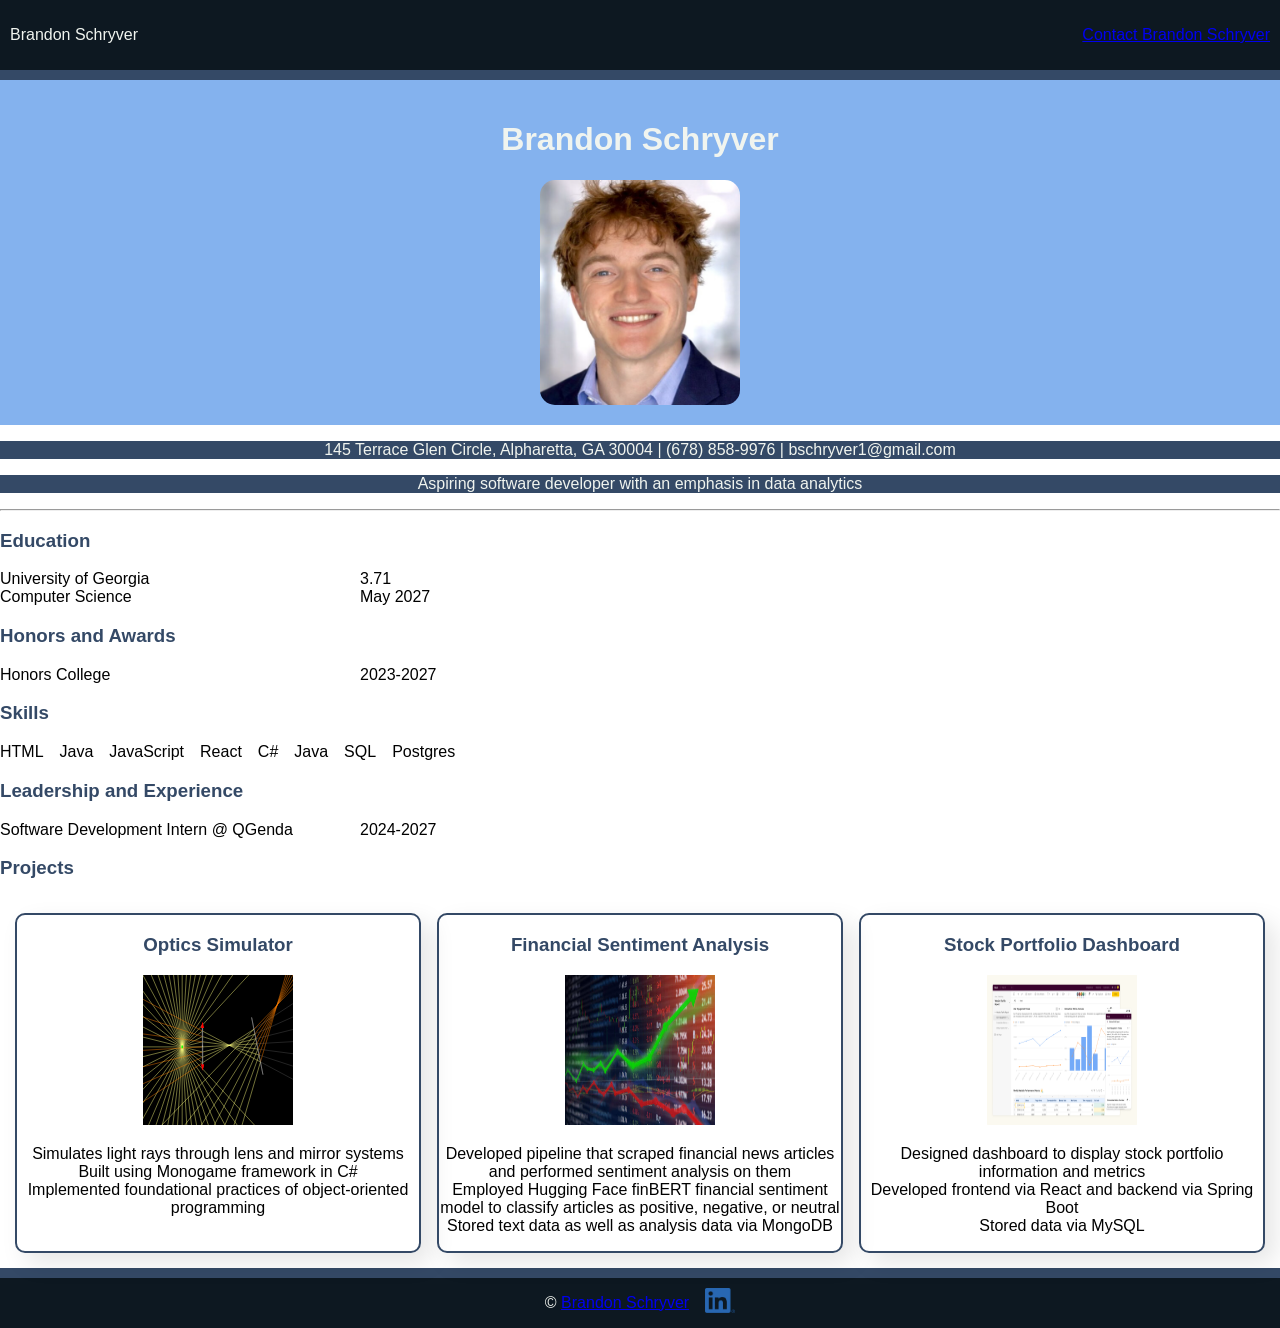
<file: index.html>
<!DOCTYPE html>
<html lang="en">
  <head>
    <meta charset="UTF-8" />
    <meta name="viewport" content="width=device-width, initial-scale=1.0" />
    <link rel="stylesheet" href="css/style.css" />
    <title>Brandon Schryver</title>
  </head>
  <body>
    <nav>
        <p>Brandon Schryver</p>
        <p><a href="contact.html">Contact Brandon Schryver</a></p>
    </nav>
    <header>
        <h1>Brandon Schryver</h1>
        <img src="images/headshot.png" alt="Brandon Schryver" width="200" height="225">
    </header>
    <p class="address">145 Terrace Glen Circle, Alpharetta, GA 30004 | (678) 858-9976 | bschryver1@gmail.com</p>
    <p class="tagline">Aspiring software developer with an emphasis in data analytics</p>
    <hr>
    <section>
        <h3>Education</h3>
        <dl>
            <dt>University of Georgia</dt>
            <dd>3.71</dd>
            <dt>Computer Science</dt>
            <dd>May 2027</dd>
        </dl>
    </section>
    <section>
        <h3>Honors and Awards</h3>
        <dl>
            <dt>Honors College</dt>
            <dd>2023-2027</dd>
        </dl>
    </section>
    <section>
        <h3>Skills</h3>
        <ul>
            <li>HTML</li>
            <li>Java</li>
            <li>JavaScript</li>
            <li>React</li>
            <li>C#</li>
            <li>Java</li>
            <li>SQL</li>
            <li>Postgres</li>
        </ul>
    </section>
    <section>
        <h3>Leadership and Experience</h3>
        <dl>
            <dt><a href="https://www.qgenda.com/">Software Development Intern @ QGenda</a></dt>
            <dd>2024-2027</dd>
        </dl>
    </section>
    <section>
        <h3>Projects</h3>
        <div class="three-col">
            <div class="card">
                <h3>Optics Simulator</h3>
                <img src="images/extended_rays.svg" alt="Optics Simulator" width="150" height="150">
                <ul>
                    <li>Simulates light rays through lens and mirror systems</li>
                    <li>Built using Monogame framework in C#</li>
                    <li>Implemented foundational practices of object-oriented programming</li>
                </ul>
            </div>
            <div class="card">
            <h3>Financial Sentiment Analysis</h3>
            <img src="images/stock_sentiment.jpeg" alt="Financial Sentiment Analysis" width="150" height="150">
            <ul>
                <li>Developed pipeline that scraped financial news articles and performed sentiment analysis on them</li>
                <li>Employed Hugging Face finBERT financial sentiment model to classify articles as positive, negative, or neutral</li>
                <li>Stored text data as well as analysis data via MongoDB</li>
            </ul>
          </div>
          <div class="card">
              <h3>Stock Portfolio Dashboard</h3>
              <img src="images/stock_portfolio.png" alt="Stock Portfolio Dashboard" width="150" height="150">
              <ul>
                  <li>Designed dashboard to display stock portfolio information and metrics</li>
                  <li>Developed frontend via React and backend via Spring Boot</li>
                  <li>Stored data via MySQL</li>
              </ul>
          </div>
        </div>
    </section>
    <footer>
        <p>© <a href="contact.html">Brandon Schryver</a></p>
        <a href="https://www.linkedin.com/in/brandon-schryver/" target="_blank">
            <img src="images/linkedin.png" alt="LinkedIn" width="30" height="auto">
        </a>
    </footer>
  </body>
</html>
</file>
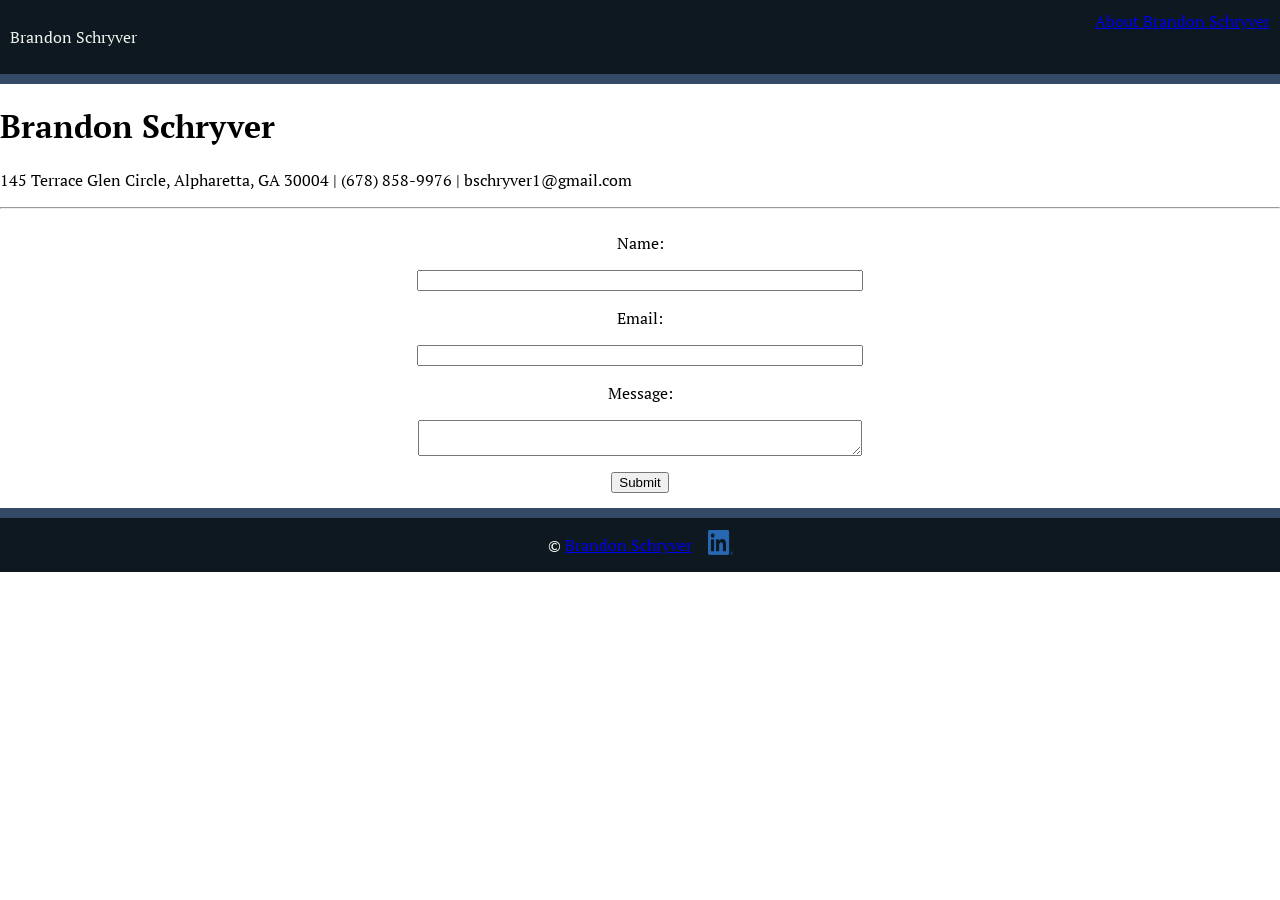
<file: contact.html>
<!DOCTYPE html>
<html lang="en">
  <head>
    <meta charset="UTF-8" />
    <meta name="viewport" content="width=device-width, initial-scale=1.0" />
    <link rel="stylesheet" href="css/style.css" />
    <link rel="preconnect" href="https://fonts.googleapis.com">
    <link rel="preconnect" href="https://fonts.gstatic.com" crossorigin>
    <link href="https://fonts.googleapis.com/css2?family=PT+Serif:ital,wght@0,400;0,700;1,400;1,700&display=swap" rel="stylesheet">
    <title>Brandon Schryver</title>
  </head>
  <body>
    <nav>
        <p>Brandon Schryver</p>
        <a href="index.html">About Brandon Schryver</a>
    </nav>
    <h1>Brandon Schryver</h1>
    <p>145 Terrace Glen Circle, Alpharetta, GA 30004 | (678) 858-9976 | bschryver1@gmail.com</p>
    <hr>
    <section>
        <form action="https://formsubmit.co/bschryver1@gmail.com" method="POST" class="one-col">
            <label for="name">Name:</label>
            <input type="text" id="name" name="name" required>
            <label for="email">Email:</label>
            <input type="email" id="email" name="email" required>
            <label for="message">Message:</label>
            <textarea id="message" name="message"></textarea>
            <button type="submit">Submit</button>
        </form>
    </section>
    <footer>
        <p>© <a href="index.html">Brandon Schryver</a></p>
        <a href="https://www.linkedin.com/in/brandon-schryver/" target="_blank">
            <img src="images/linkedin.png" alt="LinkedIn" width="25" height="25">
        </a>
    </footer>
  </body>
</html>
</file>
<file: css/style.css>
body {
  margin: 0px;
  font-family: "PT Serif", Helvetica, sans-serif;
}

/****************   Nav Section **********************/
nav {
  display: flex;
  justify-content: space-between;
  background-color: #0D1821;
  color: #F0F4EF;
  padding: 10px;
  border-bottom: 10px solid #344966;
}

/***********************  Footer Section   **************************/
footer {
  display: flex;
  align-items: center;
  justify-content: center;
  background-color: #0D1821;
  color: #F0F4EF;
  border-top: 10px solid #344966;
  gap: 1rem;
}

/*********** Splash Page ************************/
header {
  display: grid;
  place-items: center;
  background-color: #84B2EE;
  padding: 20px;
}

header h1 {
  color: #F0F4EF;
  font-family: "PT Serif", Helvetica, sans-serif;
}

header img {
  border-radius: 15px;
}

.address {
  text-align: center;
  background-color: #344966;
  color: #F0F4EF
}

.tagline {
  text-align: center;
  background-color: #344966;
  color: #F0F4EF
}

/************* Sections ********************/
hr {

}

section h3 {
  color: #344966;
  font-family: "PT Serif", Helvetica, sans-serif;
}

section dl {
  display: grid;
  grid-template-columns: 1fr 3fr;
}

section ul {
  list-style: none;
  padding: 0;
  display: flex;
  gap: 1rem;
}

section a {
  color: inherit;
  text-decoration: none;
}

section a:hover {
  font-weight: bold;
}

/**************   Projects   *****************/
.three-col {
  padding: 15px;
  display: grid;
  grid-template-columns: repeat(3, 1fr);
  gap: 1rem;
}

.card img {
  
}

.card ul {
  display: block;
}

.card {
  border: 2px solid #344966;
  border-radius: 10px;
  box-shadow: 10px 10px 25px rgba(0, 0, 0, 0.1);
  padding: 0px;
  text-align: center;
  
}

/**************   Responsiveness   *****************/
@media (max-width: 680px) {
    nav {
      flex-direction: column;
    }

    .three-col {
      grid-template-columns: 1fr;
    }
}

/**************   Contact Page   *****************/
.one-col {
  display: flex;
  flex-direction: column;
  align-items: center;
  gap: 1em;
  padding: 15px;
}

input {
  display: inline-block;
  width: 35%
}

textarea {
  display: inline-block;
  width: 35%
}
</file>
